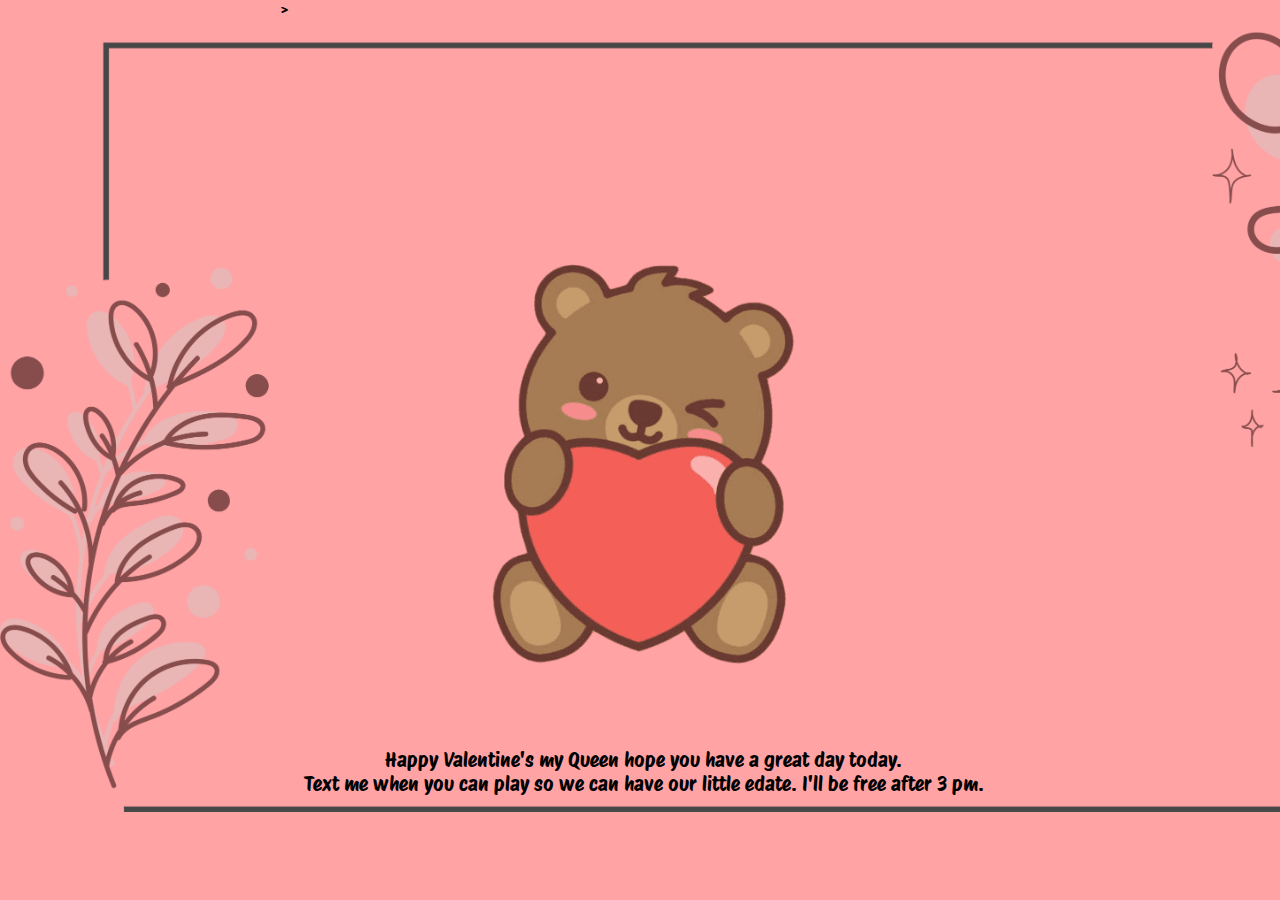
<file: FInal.html>
<!DOCTYPE html>
<html lang="en">
<head>
    <meta charset="UTF-8">
    <meta name="viewport" content="width=device-width, initial-scale=1.0">
    <title>Document</title>
    <link rel="stylesheet" href="Final.css">>
</head>
<body>

    <div id="text">
        <div id="leftside">
            <div>
                <img src="[removal.ai]_5a3fd6e0-30b8-4892-adf7-5f3c04353033-image_2024-02-13_210024757.png" alt="">
            </div>
            <div>
                Happy Valentine's my Queen hope you have a great day today.<br>
                Text me when you can play so we can have our little edate. I'll be free after 3 pm.
            </div>
        </div>
    </div>




</body>
</html>
</file>
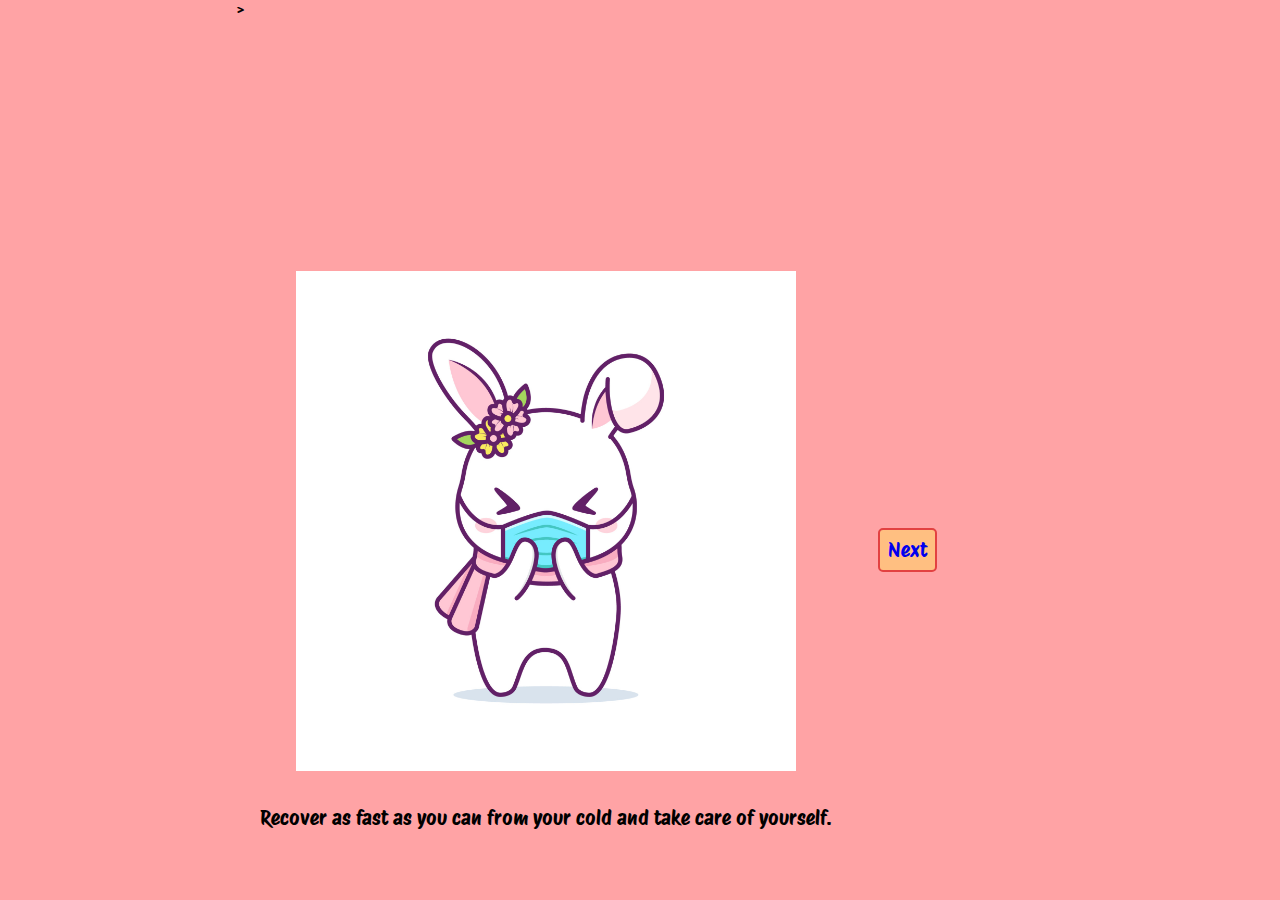
<file: Nex2.html>
<!DOCTYPE html>
<html lang="en">
<head>
    <meta charset="UTF-8">
    <meta name="viewport" content="width=device-width, initial-scale=1.0">
    <title>Document</title>
    <link rel="stylesheet" href="Next2.css">>
</head>
<body>
    
    <div id="text">
        <div id="leftside">
            <div>
                <img src="cute-rabbit-getting-sick-with-medical-mask-vector.jpg" alt="">
            </div>
            <div>
                Recover as fast as you can from your cold and take care of yourself.
            </div>
        </div>
        <div id="rightside">
            <a href="Next3.html">Next</a>
        </div>
    </div>




</body>
</html>
</file>
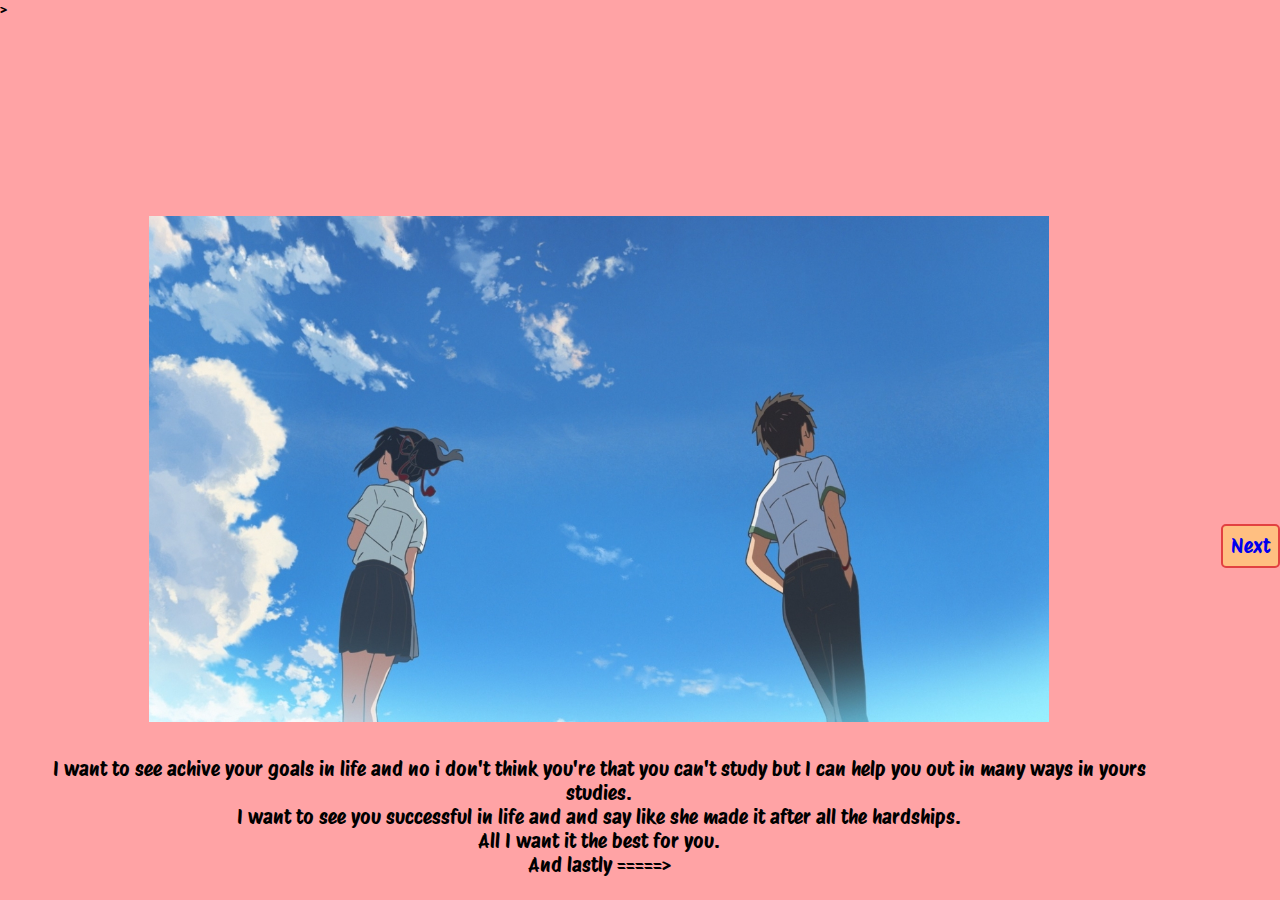
<file: Next3.html>
<!DOCTYPE html>
<html lang="en">
<head>
    <meta charset="UTF-8">
    <meta name="viewport" content="width=device-width, initial-scale=1.0">
    <title>Document</title>
    <link rel="stylesheet" href="Next3.css">>
</head>
<body>
    
    <div id="text">
        <div id="leftside">
            <div>
                <img src="009_wide-b984d629ed96cea08bd8ae796023177c02e20136-s1400-c100.jpg" alt="">
            </div>
            <div>
                I want to see achive your goals in life and no i don't think you're that you can't study but I can help you out in many ways in yours studies.<br>
                I want to see you successful in life and and say like she made it after all the hardships.<br>
                All I want it the best for you.<br>
                And lastly =====>
            </div>
        </div>
        <div id="rightside">
            <a href="FInal.html">Next</a>
        </div>
    </div>




</body>
</html>
</file>
<file: Final.css>
@import url('https://fonts.googleapis.com/css2?family=Protest+Riot&display=swap');

@keyframes slideInRight{
    0% {
        transform: translateY(-100%);
      }
      100% {
        transform: translateY(0);
      }
}

@keyframes slideInTop{
    0% {
        transform: translateY(-100%);
      }
      100% {
        transform: translateY(0);
      }
}

*{
    margin: 0;
    padding: 0;
}

body{
    background-image: url(vecteezy_pink-flower-and-leaf-frame-background-cute-frame-for-design_9668628.png);
    background-repeat: no-repeat;
    background-size: cover;
}

body{
    background-color: #FFA3A5;
    font-family: "Protest Riot", sans-serif;
    font-weight: 400;
    font-style: normal;
    display: flex;
    justify-content: center;
    animation: 2s ease-out 0s 1 slideInRight;
}

#leftside{
    display: flex;
    flex-direction: column;
    justify-content: center;
    align-items: center;
    padding: 1rem;
    gap: 30px;
}

#leftside img{
    width: 500px;
    animation: 4s ease-out 0s 1 slideInTop;
    color: red;
}

#text{
    display: flex;
    flex-direction: row;
    align-items: center;
    margin-top: 200px;
    gap: 30px;
    font-size: 20px;
    text-align: center;
}

#pic{
    position:absolute;
    left:0px;
    top:0px;
    z-index:-1;
}
</file>
<file: Next2.css>
@import url('https://fonts.googleapis.com/css2?family=Protest+Riot&display=swap');

@keyframes slideInRight{
    0% {
        transform: translateX(-100%);
      }
      100% {
        transform: translateX(0);
      }
}

@keyframes slideInTop{
    0% {
        transform: translateX(-100%);
      }
      100% {
        transform: translateX(0);
      }
}

*{
    margin: 0;
    padding: 0;
}

body{
    background-color: #FFA3A5;
    font-family: "Protest Riot", sans-serif;
    font-weight: 400;
     font-style: normal;
    display: flex;
    justify-content: center;
    animation: 2s ease-out 0s 1 slideInRight;

}

a:hover{
    background-color: #FF69EB;
}

a{
    padding: 0.5rem;
    background-color: #FFBF81;
    border-radius: 5px;
    border: 2px solid rgb(226, 65, 65);
    font-family: "Protest Riot", sans-serif;
    font-weight: 400;
    font-style: normal;
    font-size: 20px;
    display: flex;
    align-items: center;

}

#righside{
    display: flex;
    align-items: center;
}

#leftside{
    display: flex;
    flex-direction: column;
    justify-content: center;
    align-items: center;
    padding: 1rem;
    gap: 30px;
}

#leftside img{
    width: 500px;
    animation: 4s ease-out 0s 1 slideInTop;
}

#text{
    display: flex;
    flex-direction: row;
    align-items: center;
    width: 800px;
    height: 500px;
    margin-top: 300px;
    gap: 30px;
    font-size: 20px;
    text-align: center;
}

a{
    text-decoration: none;
}
</file>
<file: Next3.css>
@import url('https://fonts.googleapis.com/css2?family=Protest+Riot&display=swap');

@keyframes slideInRight{
    0% {
        transform: translateX(-100%);
      }
      100% {
        transform: translateX(0);
      }
}

@keyframes slideInTop{
    0% {
        transform: translateX(-100%);
      }
      100% {
        transform: translateX(0);
      }
}

*{
    margin: 0;
    padding: 0;
}

body{
    background-color: #FFA3A5;
    font-family: "Protest Riot", sans-serif;
    font-weight: 400;
     font-style: normal;
    display: flex;
    justify-content: center;
    animation: 2s ease-out 0s 1 slideInRight;

}

a:hover{
    background-color: #FF69EB;
}

a{
    padding: 0.5rem;
    background-color: #FFBF81;
    border-radius: 5px;
    border: 2px solid rgb(226, 65, 65);
    font-family: "Protest Riot", sans-serif;
    font-weight: 400;
    font-style: normal;
    font-size: 20px;
    display: flex;
    align-items: center;

}

#righside{
    display: flex;
    align-items: center;
}

#leftside{
    display: flex;
    flex-direction: column;
    justify-content: center;
    align-items: center;
    padding: 1rem;
    gap: 30px;
}

#leftside img{
    width: 900px;
    animation: 4s ease-out 0s 1 slideInTop;
}

#text{
    display: flex;
    flex-direction: row;
    align-items: center;
    margin-top: 200px;
    gap: 30px;
    font-size: 20px;
    text-align: center;
}

a{
    text-decoration: none;
}
</file>
